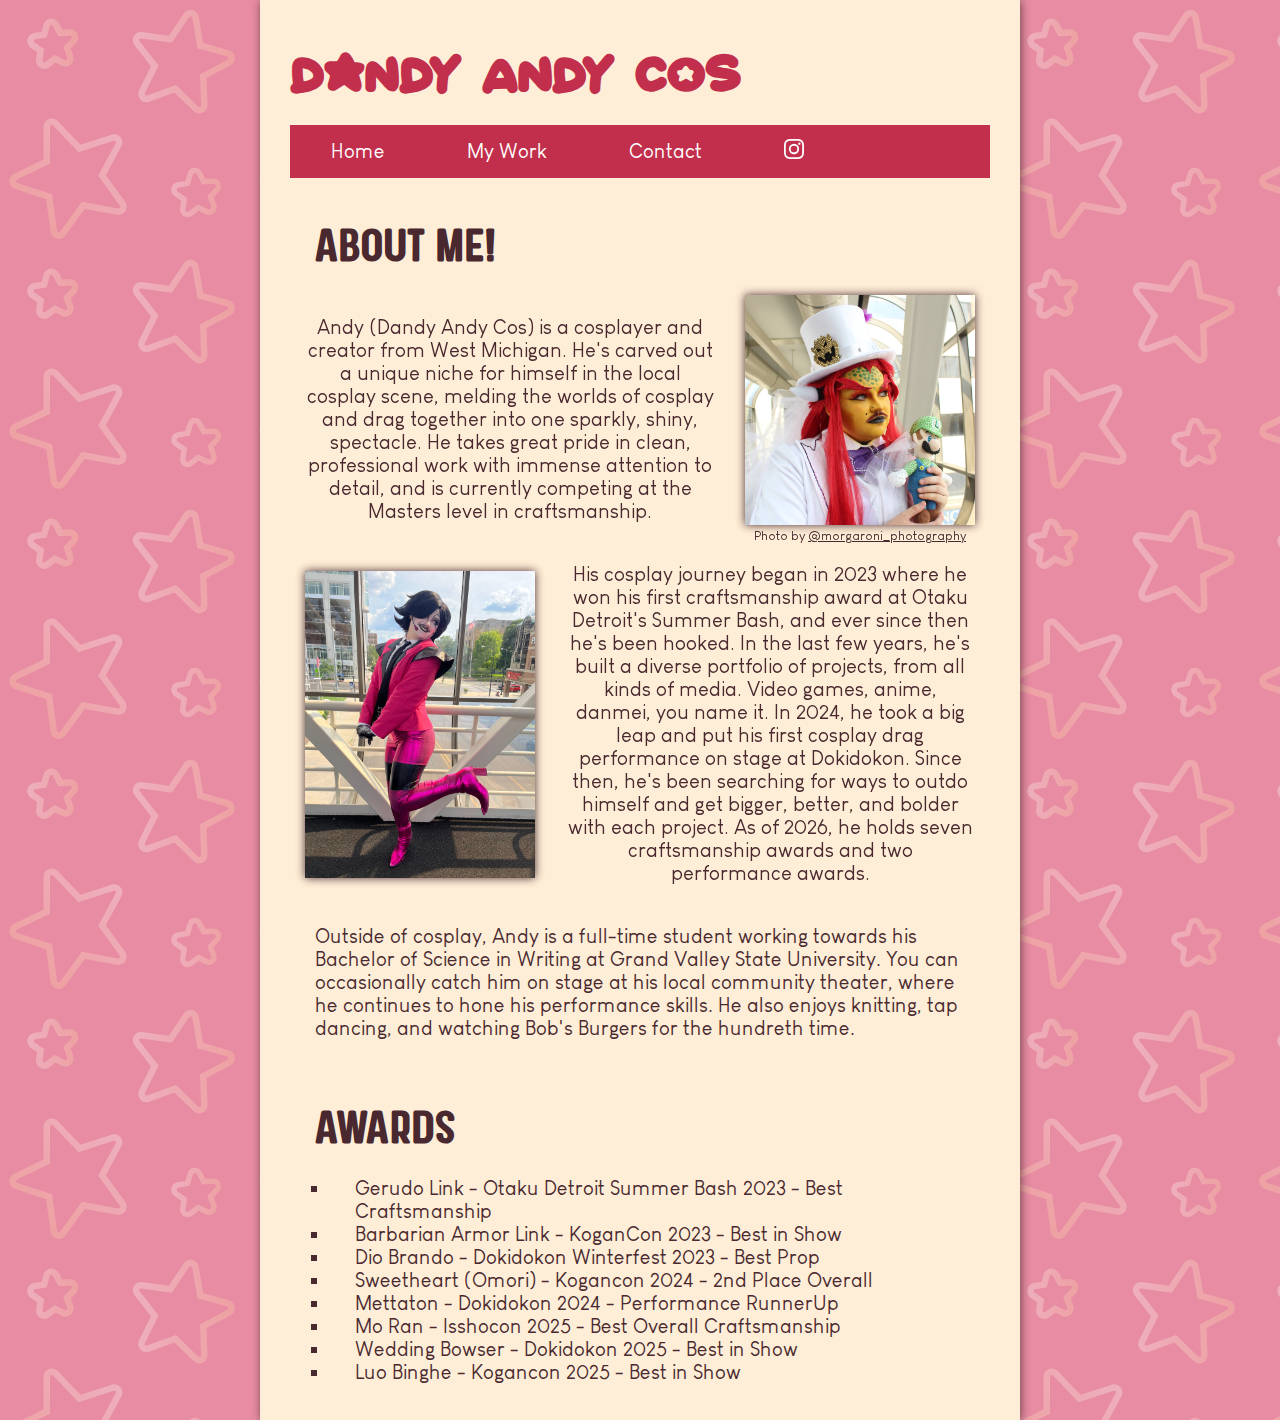
<file: index.html>
<!DOCTYPE html>
<!--
Dandy Andy Cos Portfolio
January 2026
-->

<html lang="en">
<head>
	<title>Dandy Andy Cos | Cosplayer | Sewist | Drag Artist</title>
	<meta charset="utf-8">
	<link rel="stylesheet" href="style.css">
</head>

<body>
	<!-- use the header area for the website name or logo -->
	<header>
		<h1>Dandy Andy Cos</h1>
	</header>
	<!-- use the nav area to add hyperlinks to other pages within the site-->
	<nav>
		<ul class="nav">
			<li><a href="index.html">Home</a></li>
			<li><a href="personal.html">My Work</a></li>
			<li><a href="contact.html">Contact</a></li>
			<li>
				<a href="https://www.instagram.com/dandy.andy.cos">
					<img class="insta"
						src="images/instagram-53.svg"
						alt="Instagram Logo"
						height="20"/>
				</a>
			</li>
		</ul>
	</nav>
	<!-- use the main area to add to the main content of the webpage-->
	<main>
	
		<br>
		<h2>About Me!</h2>
		<div class="container"> 
			
			<p class="child">
			Andy (Dandy Andy Cos) is a cosplayer and creator from West Michigan. He's carved out a unique niche for himself in the local cosplay scene, melding the worlds of cosplay and drag together into one sparkly, shiny, spectacle. He takes great pride in clean, professional work with immense attention to detail, and is currently competing at the Masters level in craftsmanship.
			</p>
			<div class = "photocred">
				<img class="child" src="/images/bowser5.JPG" alt="Picture of Andy in his Bowser Cosplay" width="230" height="230">
				<div>Photo by <a href="https://www.instagram.com/morgaroni_photography"> @morgaroni_photography</a></div>
			</div>
		</div>
		
		<div class="container">
			<img class="child" src="/images/mtt1.JPG" alt="Picture of Andy in his Mettaton Cosplay" width="230" height="auto">
			<p class="child">
			His cosplay journey began in 2023 where he won his first craftsmanship award at Otaku Detroit's Summer Bash, and ever since then he's been hooked. In the last few years, he's built a diverse portfolio of projects, from all kinds of media. Video games, anime, danmei, you name it. In 2024, he took a big leap and put his first cosplay drag performance on stage at Dokidokon. Since then, he's been searching for ways to outdo himself and get bigger, better, and bolder with each project. As of 2026, he holds seven craftsmanship awards and two performance awards.
			</p>
		</div>
		
		<p>
			Outside of cosplay, Andy is a full-time student working towards his Bachelor of Science in Writing at Grand Valley State University. You can occasionally catch him on stage at his local community theater, where he continues to hone his performance skills. He also enjoys knitting, tap dancing, and watching Bob's Burgers for the hundreth time.
		</p>
		
		<br>
		<h2>Awards</h2>
		<ul>
			<li>Gerudo Link - Otaku Detroit Summer Bash 2023 - Best Craftsmanship</li>
			<li>Barbarian Armor Link - KoganCon 2023 - Best in Show</li>
			<li>Dio Brando - Dokidokon Winterfest 2023 - Best Prop</li>
			<li>Sweetheart (Omori) - Kogancon 2024 - 2nd Place Overall</li>
			<li>Mettaton - Dokidokon 2024 - Performance RunnerUp</li>
			<li>Mo Ran - Isshocon 2025 - Best Overall Craftsmanship</li>
			<li>Wedding Bowser - Dokidokon 2025 - Best in Show</li>
			<li>Luo Binghe - Kogancon 2025 - Best in Show</li>
		</ul>
	
	</main>
</body>

</html>
</file>
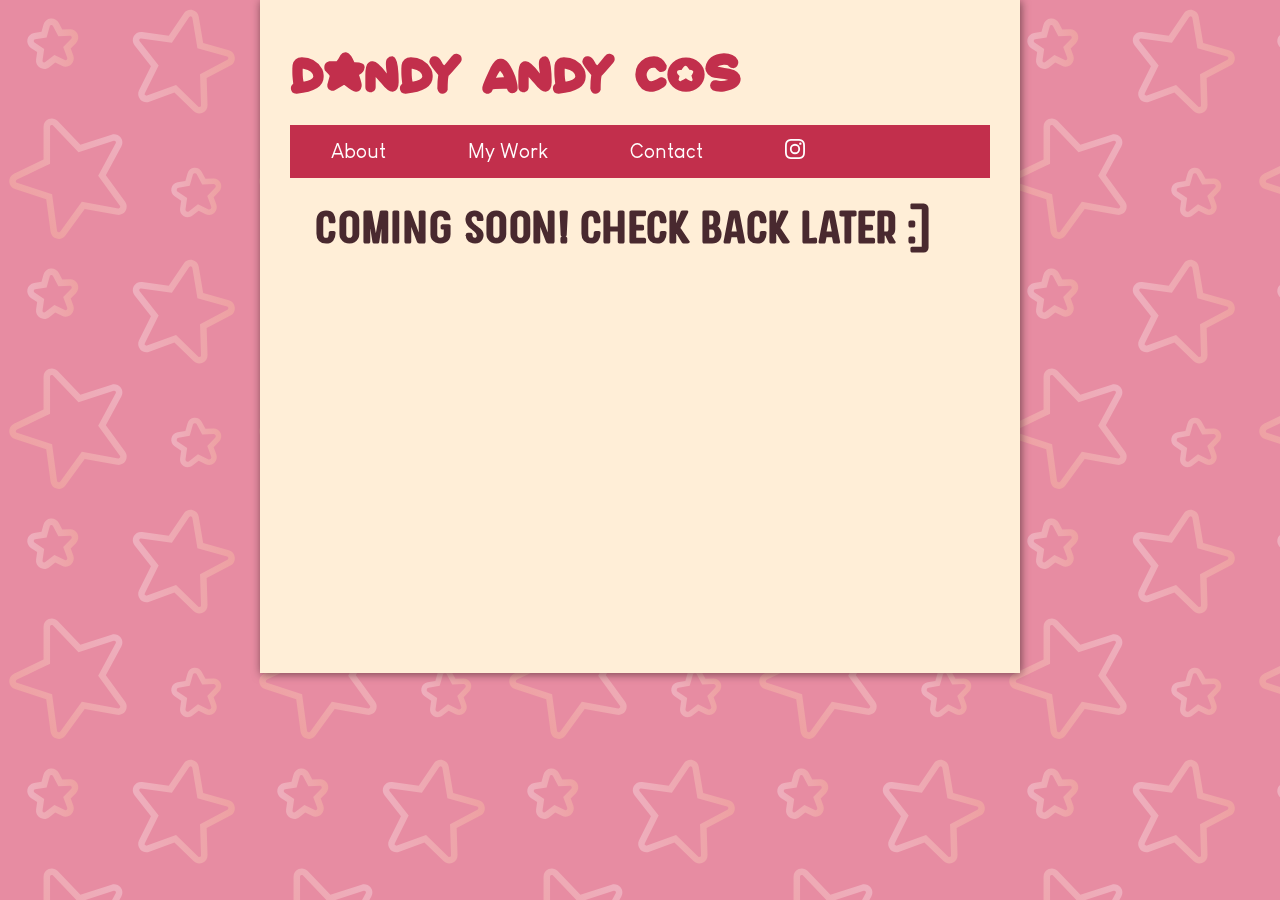
<file: contact.html>
<!DOCTYPE html>
<!--
Dandy Andy Cos Portfolio
January 2026
-->

<html lang="en">
<head>
	<title>Dandy Andy Cos | Cosplayer | Sewist | Drag Artist</title>
	<meta charset="utf-8">
	<link rel="stylesheet" href="style.css">
</head>

<body>
	<!-- use the header area for the website name or logo -->
	<header>
		<h1>Dandy Andy Cos</h1>
	</header>
	<!-- use the nav area to add hyperlinks to other pages within the site-->
	<nav>
		<ul class="nav">
			<li><a href="home.html">About</a></li>
			<li><a href="personal.html">My Work</a></li>
			<li><a href="contact.html">Contact</a></li>
			<li>
				<a href="https://www.instagram.com/dandy.andy.cos">
					<img class="insta"
						src="images/instagram-53.svg"
						alt="Instagram Logo"
						height="20"/>
				</a>
			</li>
		</ul>
	</nav>
	<!-- use the main area to add to the main content of the webpage-->
	<main>
		<h2>Coming soon! Check back later :)</h2>
	</main>
</body>

</html>
</file>
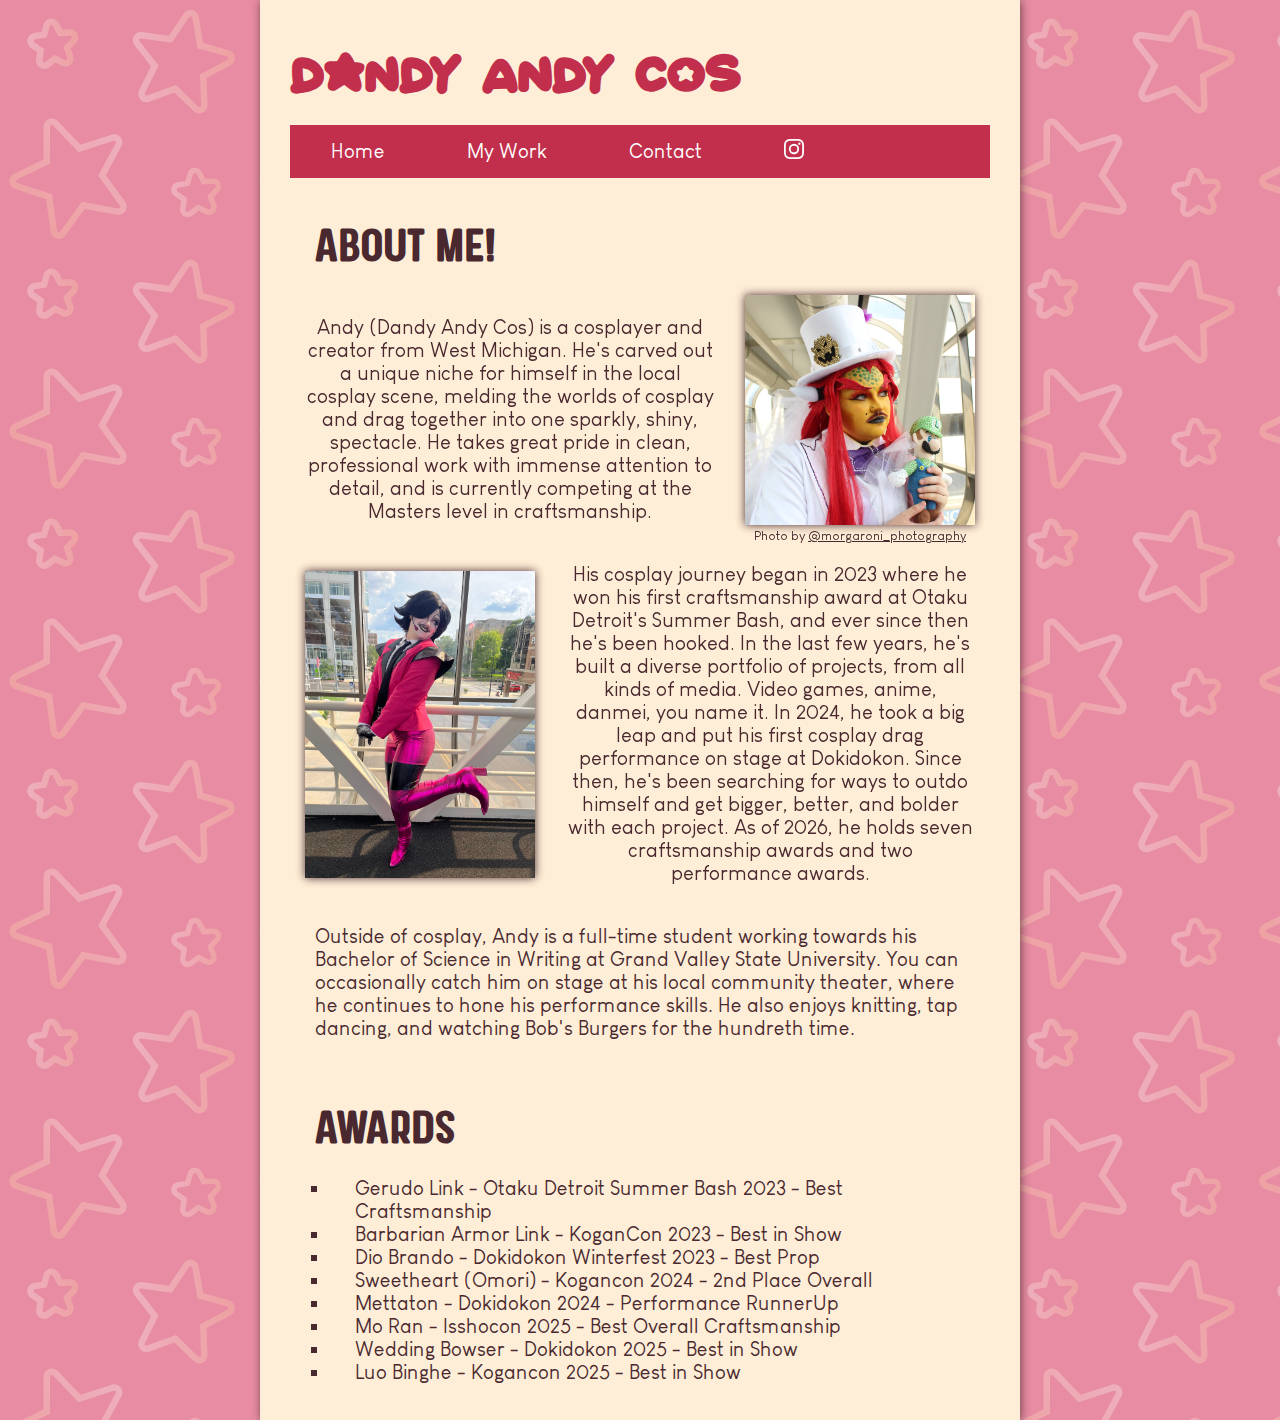
<file: home.html>
<!DOCTYPE html>
<!--
Dandy Andy Cos Portfolio
January 2026
-->

<html lang="en">
<head>
	<title>Dandy Andy Cos | Cosplayer | Sewist | Drag Artist</title>
	<meta charset="utf-8">
	<link rel="stylesheet" href="style.css">
</head>

<body>
	<!-- use the header area for the website name or logo -->
	<header>
		<h1>Dandy Andy Cos</h1>
	</header>
	<!-- use the nav area to add hyperlinks to other pages within the site-->
	<nav>
		<ul class="nav">
			<li><a href="home.html">Home</a></li>
			<li><a href="personal.html">My Work</a></li>
			<li><a href="contact.html">Contact</a></li>
			<li>
				<a href="https://www.instagram.com/dandy.andy.cos">
					<img class="insta"
						src="images/instagram-53.svg"
						alt="Instagram Logo"
						height="20"/>
				</a>
			</li>
		</ul>
	</nav>
	<!-- use the main area to add to the main content of the webpage-->
	<main>
	
		<br>
		<h2>About Me!</h2>
		<div class="container"> 
			
			<p class="child">
			Andy (Dandy Andy Cos) is a cosplayer and creator from West Michigan. He's carved out a unique niche for himself in the local cosplay scene, melding the worlds of cosplay and drag together into one sparkly, shiny, spectacle. He takes great pride in clean, professional work with immense attention to detail, and is currently competing at the Masters level in craftsmanship.
			</p>
			<div class = "photocred">
				<img class="child" src="/images/bowser5.JPG" alt="Picture of Andy in his Bowser Cosplay" width="230" height="230">
				<div>Photo by <a href="https://www.instagram.com/morgaroni_photography"> @morgaroni_photography</a></div>
			</div>
		</div>
		
		<div class="container">
			<img class="child" src="/images/mtt1.JPG" alt="Picture of Andy in his Mettaton Cosplay" width="230" height="auto">
			<p class="child">
			His cosplay journey began in 2023 where he won his first craftsmanship award at Otaku Detroit's Summer Bash, and ever since then he's been hooked. In the last few years, he's built a diverse portfolio of projects, from all kinds of media. Video games, anime, danmei, you name it. In 2024, he took a big leap and put his first cosplay drag performance on stage at Dokidokon. Since then, he's been searching for ways to outdo himself and get bigger, better, and bolder with each project. As of 2026, he holds seven craftsmanship awards and two performance awards.
			</p>
		</div>
		
		<p>
			Outside of cosplay, Andy is a full-time student working towards his Bachelor of Science in Writing at Grand Valley State University. You can occasionally catch him on stage at his local community theater, where he continues to hone his performance skills. He also enjoys knitting, tap dancing, and watching Bob's Burgers for the hundreth time.
		</p>
		
		<br>
		<h2>Awards</h2>
		<ul>
			<li>Gerudo Link - Otaku Detroit Summer Bash 2023 - Best Craftsmanship</li>
			<li>Barbarian Armor Link - KoganCon 2023 - Best in Show</li>
			<li>Dio Brando - Dokidokon Winterfest 2023 - Best Prop</li>
			<li>Sweetheart (Omori) - Kogancon 2024 - 2nd Place Overall</li>
			<li>Mettaton - Dokidokon 2024 - Performance RunnerUp</li>
			<li>Mo Ran - Isshocon 2025 - Best Overall Craftsmanship</li>
			<li>Wedding Bowser - Dokidokon 2025 - Best in Show</li>
			<li>Luo Binghe - Kogancon 2025 - Best in Show</li>
		</ul>
	
	</main>
</body>

</html>
</file>
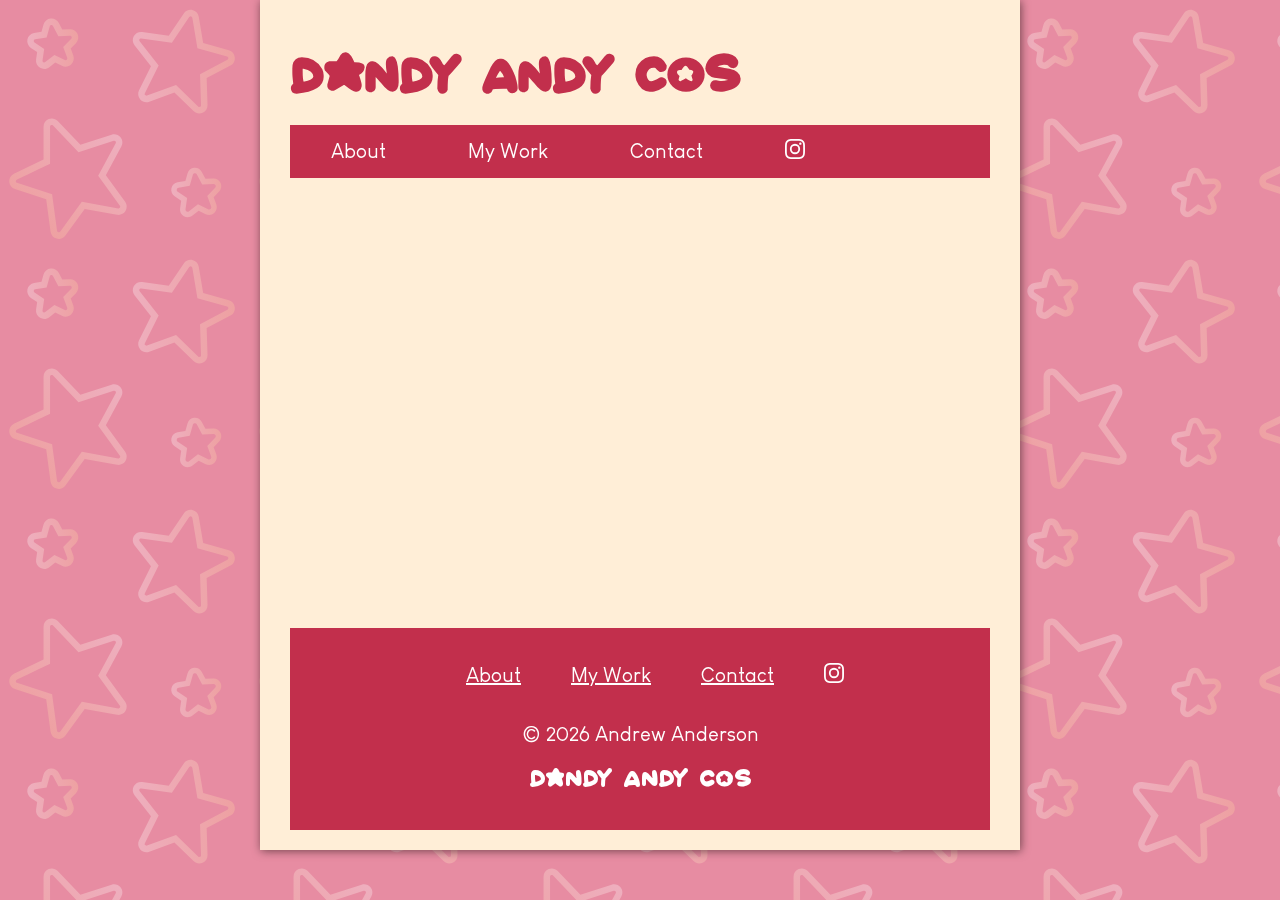
<file: template.html>
<!DOCTYPE html>
<!--
Dandy Andy Cos Portfolio
January 2026
-->

<html lang="en">
<head>
	<title>Dandy Andy Cos | Cosplayer | Sewist | Drag Artist</title>
	<!-- <base href="/cosplay-portfolio/"> -->
	<meta charset="utf-8">
	<link rel="stylesheet" href="style.css">
</head>

<body>
	<!-- use the header area for the website name or logo -->
	<header>
		<h1>Dandy Andy Cos</h1>
	</header>
	<!-- use the nav area to add hyperlinks to other pages within the site-->
	<nav>
		<ul class="nav">
			<li><a href="index.html">About</a></li>
			<li><a href="personal.html">My Work</a></li>
			<li><a href="contact.html">Contact</a></li>
			<li>
				<a href="https://www.instagram.com/dandy.andy.cos">
					<img class="insta"
						src="images/instagram-53.svg"
						alt="Instagram Logo"
						height="20"/>
				</a>
			</li>
		</ul>
	</nav>
	<!-- use the main area to add to the main content of the webpage-->
	<main>
	</main>
	<footer>
		<nav>
			<ul class="bottomnav">
				<li><a href="index.html">About</a></li>
				<li><a href="personal.html">My Work</a></li>
				<li><a href="contact.html">Contact</a></li>
				<li>
					<a href="https://www.instagram.com/dandy.andy.cos">
						<img class="insta"
							src="images/instagram-53.svg"
							alt="Instagram Logo"
							height="20"/>
					</a>
				</li>
			</ul>
		</nav>
		<p class="bottomnav">© 2026 Andrew Anderson</p>
		<p class="bottomnavlogo">Dandy Andy Cos</p>
	</footer>
</body>

</html>
</file>
<file: style.css>
@font-face {
  font-family: 'Starborn'; /* A name you choose to use later in your CSS */
  src: url('fonts/Starborn.ttf') format('truetype'); /* Path to your .ttf file */
  font-weight: normal;
  font-style: normal;
}

@font-face {
  font-family: 'Zepter';
  src: url('fonts/Zepter_Pro.ttf') format('truetype');
  font-weight: normal;
  font-style: bold;
}

@font-face {
  font-family: 'Louis George Cafe';
  src: url('fonts/LouisGeorgeCafe.ttf') format('truetype');
  font-weight: normal;
  font-style: normal;
}

h1 {
	font-family: "Starborn";
	font-size: 42px;
  color: #c22f4c;
}

html {
  background-image: url("images/background.svg");
  background-repeat: repeat;
  height: 250px;
}

body {
  background-color: #ffeed7;
  padding: 20px;
  padding-left: 30px;
  padding-right: 30px;
  max-width: 700px;
  min-width: 500px;
  margin: auto;
  filter:drop-shadow(1px 1px 5px rgba(73, 41, 47, .75));
}

main {
  min-height: 50vh;
}

footer {
  background-color:#c22f4c;
  padding: 20px;
  text-align: center;
}

h2 {
  font-family: "Zepter";
  font-size: 36px;
  color:#49292f;
  margin: 25px;
}

h3 {
  font-family: "Zepter";
  font-size: 20px;
  color:#49292f;
  margin: 25px;
}

p, ul li {
  font-family: "Louis George Cafe";
  font-size: 20px;
  color: #49292f;
  padding-left: 25px;
  padding-right: 25px;
}

ul {
  list-style: square;
}

hr {
  border: 2px solid #c22f4c;
}

.container {
  position: relative;
  text-align: center;
  justify-content: center;
  display: flex;
  align-items: center;
}

.container .child {
  padding-left: 15px;
  padding-right: 15px;
}

.container img {
  filter:drop-shadow(0px 0px 5px #49292f);
}

.insta {
  filter: invert();
}

.photocred div, .photocred a, .photocred {
  font-family: "Louis George Cafe";
  font-size: 13px;
  color: #49292f;
  bottom: 8px;
  left: 16px;
  text-align:center;
}

ul.awards {
  outline:#49292f;
  outline-style: double;
  outline-width: 4px;
  padding-top:20px;
  padding-bottom:20px;
}

ul.nav {
  list-style-type: none;
  align-items: center;
  position: sticky;
  top: 0;
  width: 100%;
  margin: 0;
  padding: 0;
  background-color: #c22f4c;
  display: flex;
}

ul.nav li a {
  display: block;
  color: white;
  padding: 14px 16px;
  text-decoration: none;
}

ul.nav li a:hover {
  background: #e68ca2;
}

ul.nav2 {
  list-style-type: none;
  align-items: center;
  margin: 0;
  padding: 0;
  display: flex;
}

ul.nav2 li a {
  display: block;
  color: white;
  padding: 14px 16px;
  text-decoration: none;
  font-size: 14px;
  background-color: #c22f4c;
}

ul.nav2 li a:hover {
  background-color: #e68ca2;
}

ul.bottomnav {
  list-style-type: none;
  align-items: center;
  justify-content: center;
  position: sticky;
  top: 0;
  width: 100%;
  margin: 0;
  padding: 15px;
  display: flex;
}

ul.bottomnav li a {
  color:white;
}

p.bottomnav {
  color:white;
}

p.bottomnavlogo {
  color: white;
  font-family: "Starborn";
}

.project {
  display: flex;
  align-items: center;
  background-color: #f7ddb9;
  margin: 20px;
  padding: 20px;
}

.text {
  padding-left: 20px;
}
.pics ul, .pics img{
  list-style: none;
  filter: drop-shadow(0px 0px 5px rgba(73, 41, 47,.5));
}

button{
  background-color:#c22f4c;
  color: white;
  font-family: "Louis George Cafe";
  font-size: 22px;
  padding: 10px 20px;
  margin: 20px;
  border-radius: 5px;
  border: none;
}

button:hover {
  background-color: #e68ca2;
  cursor: pointer;
}
</file>
